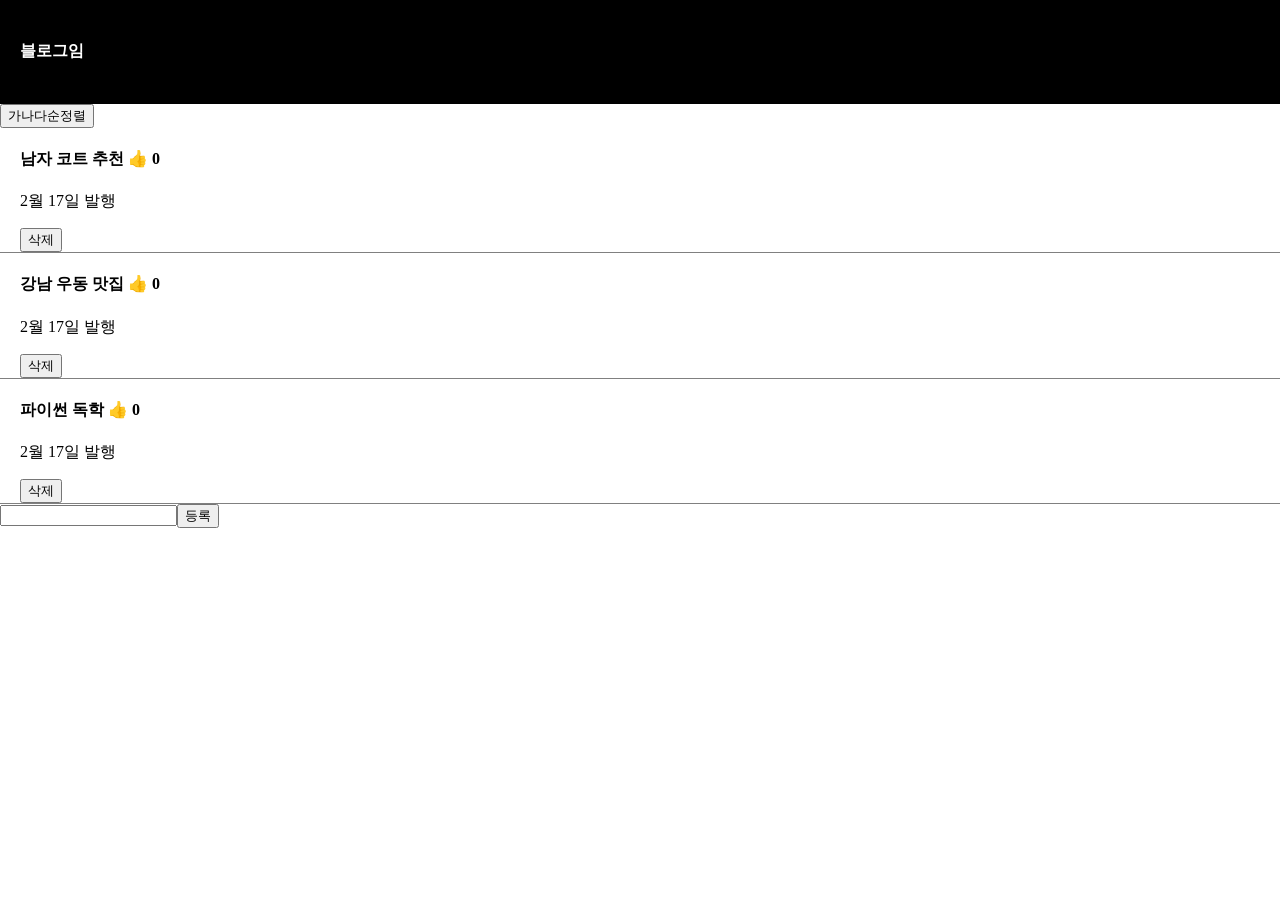
<file: index.html>
<!doctype html>
<html lang="en">
  <head>
    <meta charset="UTF-8" />
    <link rel="icon" type="image/svg+xml" href="/vite.svg" />
    <meta name="viewport" content="width=device-width, initial-scale=1.0" />
    <title>Vite + React</title>
    <script type="module" crossorigin src="/assets/index-BF5J3gt-.js"></script>
    <link rel="stylesheet" crossorigin href="/assets/index-P8t0HZOp.css">
  </head>
  <body>
    <div id="root"></div>
  </body>
</html>
</file>
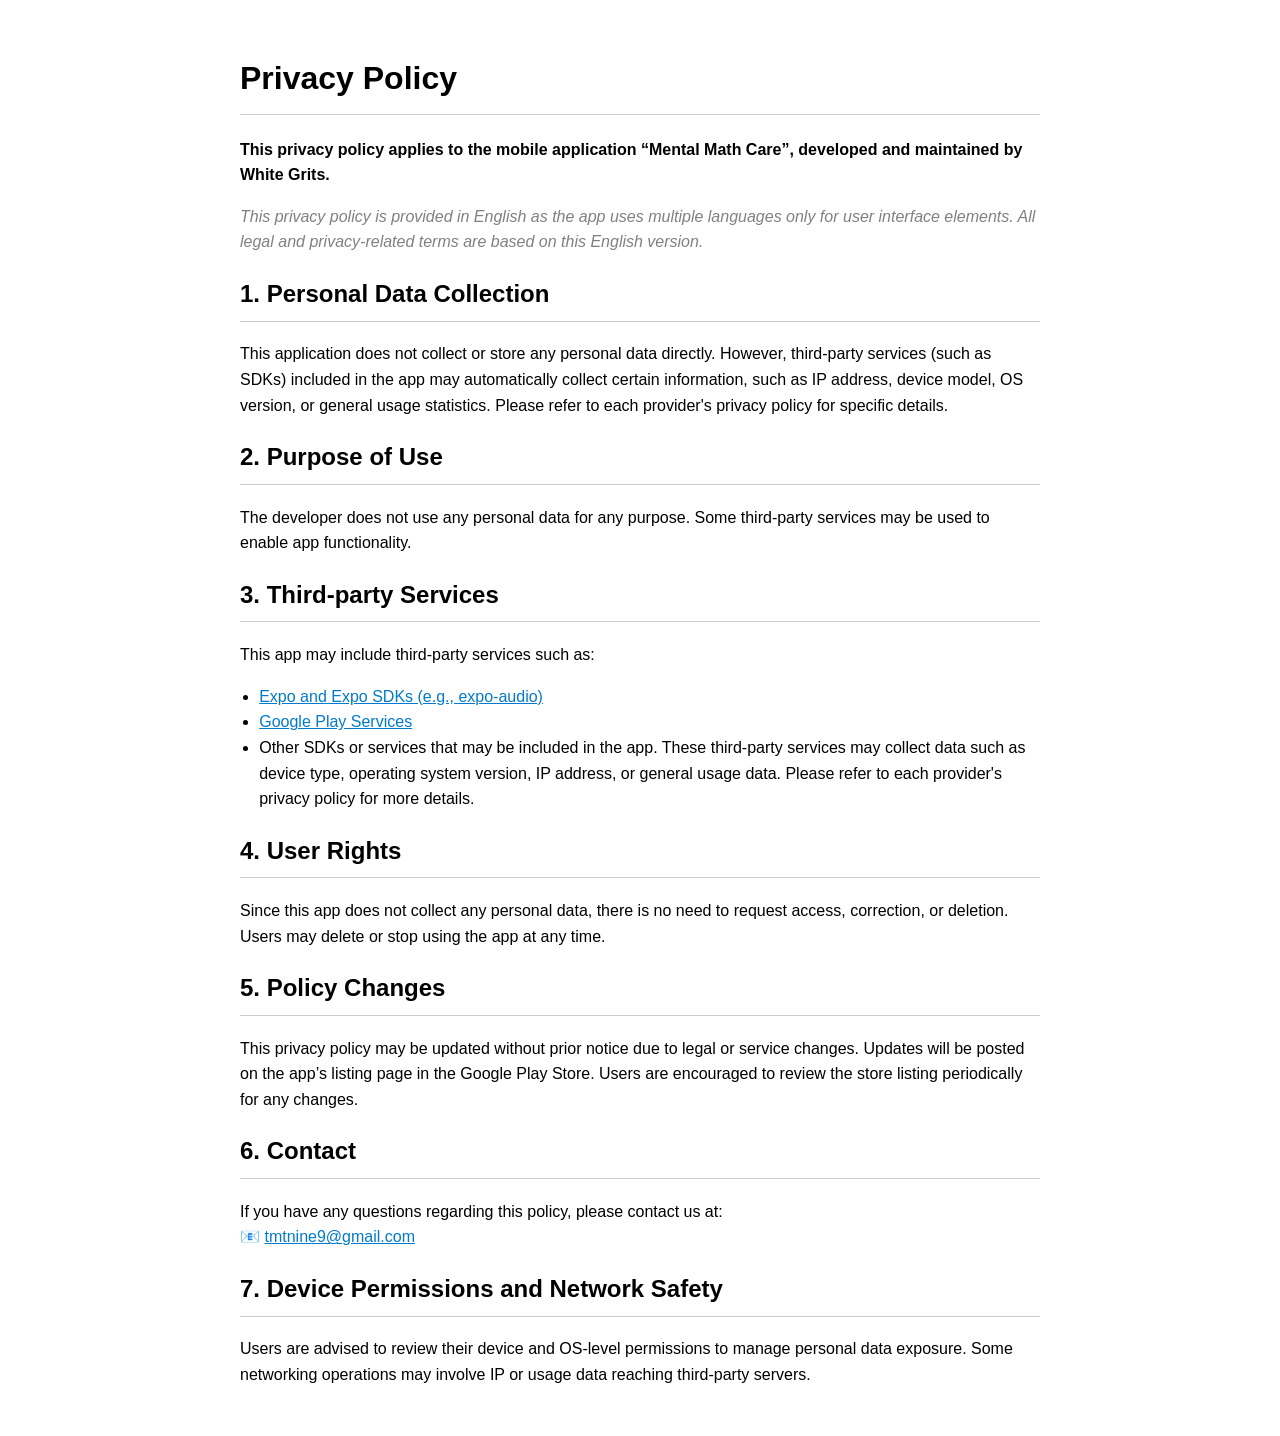
<file: privacy-policy.html>
<!DOCTYPE html>
<html lang="en">
<head>
  <meta charset="UTF-8">
  <meta name="viewport" content="width=device-width, initial-scale=1.0">
  <title>Privacy Policy</title>
  <style>
    body {
      font-family: sans-serif;
      max-width: 800px;
      margin: auto;
      padding: 2em;
      line-height: 1.6;
    }
    h1, h2 {
      border-bottom: 1px solid #ccc;
      padding-bottom: 0.3em;
    }
    ul {
      padding-left: 1.2em;
    }
    a {
      color: #007acc;
    }
    .note {
      font-style: italic;
      color: gray;
    }
  </style>
</head>
<body>
  <h1>Privacy Policy</h1>

  <p><strong>This privacy policy applies to the mobile application “Mental Math Care”, developed and maintained by White Grits.</strong></p>

  <p class="note">
    This privacy policy is provided in English as the app uses multiple languages only for user interface elements. 
    All legal and privacy-related terms are based on this English version.
  </p>

  <h2>1. Personal Data Collection</h2>
  <p>
    This application does not collect or store any personal data directly. 
    However, third-party services (such as SDKs) included in the app may automatically collect certain information, such as IP address, device model, OS version, or general usage statistics. 
    Please refer to each provider's privacy policy for specific details.
  </p>

  <h2>2. Purpose of Use</h2>
  <p>
    The developer does not use any personal data for any purpose. 
    Some third-party services may be used to enable app functionality.
  </p>

  <h2>3. Third-party Services</h2>
  <p>This app may include third-party services such as:</p>
  <ul>
    <li><a href="https://expo.dev/privacy" target="_blank">Expo and Expo SDKs (e.g., expo-audio)</a></li>
    <li><a href="https://policies.google.com/privacy" target="_blank">Google Play Services</a></li>
    <li>
      Other SDKs or services that may be included in the app. These third-party services may collect data such as device type, operating system version, IP address, or general usage data. Please refer to each provider's privacy policy for more details.
    </li>
  </ul>

  <h2>4. User Rights</h2>
  <p>
    Since this app does not collect any personal data, there is no need to request access, correction, or deletion. 
    Users may delete or stop using the app at any time.
  </p>

  <h2>5. Policy Changes</h2>
  <p>
    This privacy policy may be updated without prior notice due to legal or service changes. 
    Updates will be posted on the app’s listing page in the Google Play Store. Users are encouraged to review the store listing periodically for any changes.
  </p>

  <h2>6. Contact</h2>
  <p>
    If you have any questions regarding this policy, please contact us at: <br>
    📧 <a href="mailto:tmtnine9@gmail.com">tmtnine9@gmail.com</a>
  </p>

  <h2>7. Device Permissions and Network Safety</h2>
  <p>
    Users are advised to review their device and OS-level permissions to manage personal data exposure. 
    Some networking operations may involve IP or usage data reaching third-party servers.
  </p>

</body>
</html>
</file>
<file: assets/index-P8t0HZOp.css>
body{margin:0}div{box-sizing:border-box}.black-nav{background-color:#000;width:100%;display:flex;color:#fff;padding:20px}.list{padding-left:20px;text-align:left;border-bottom:1px solid grey}.modal{margin-top:20px;padding:20px;background-color:#eee;text-align:left}
</file>
